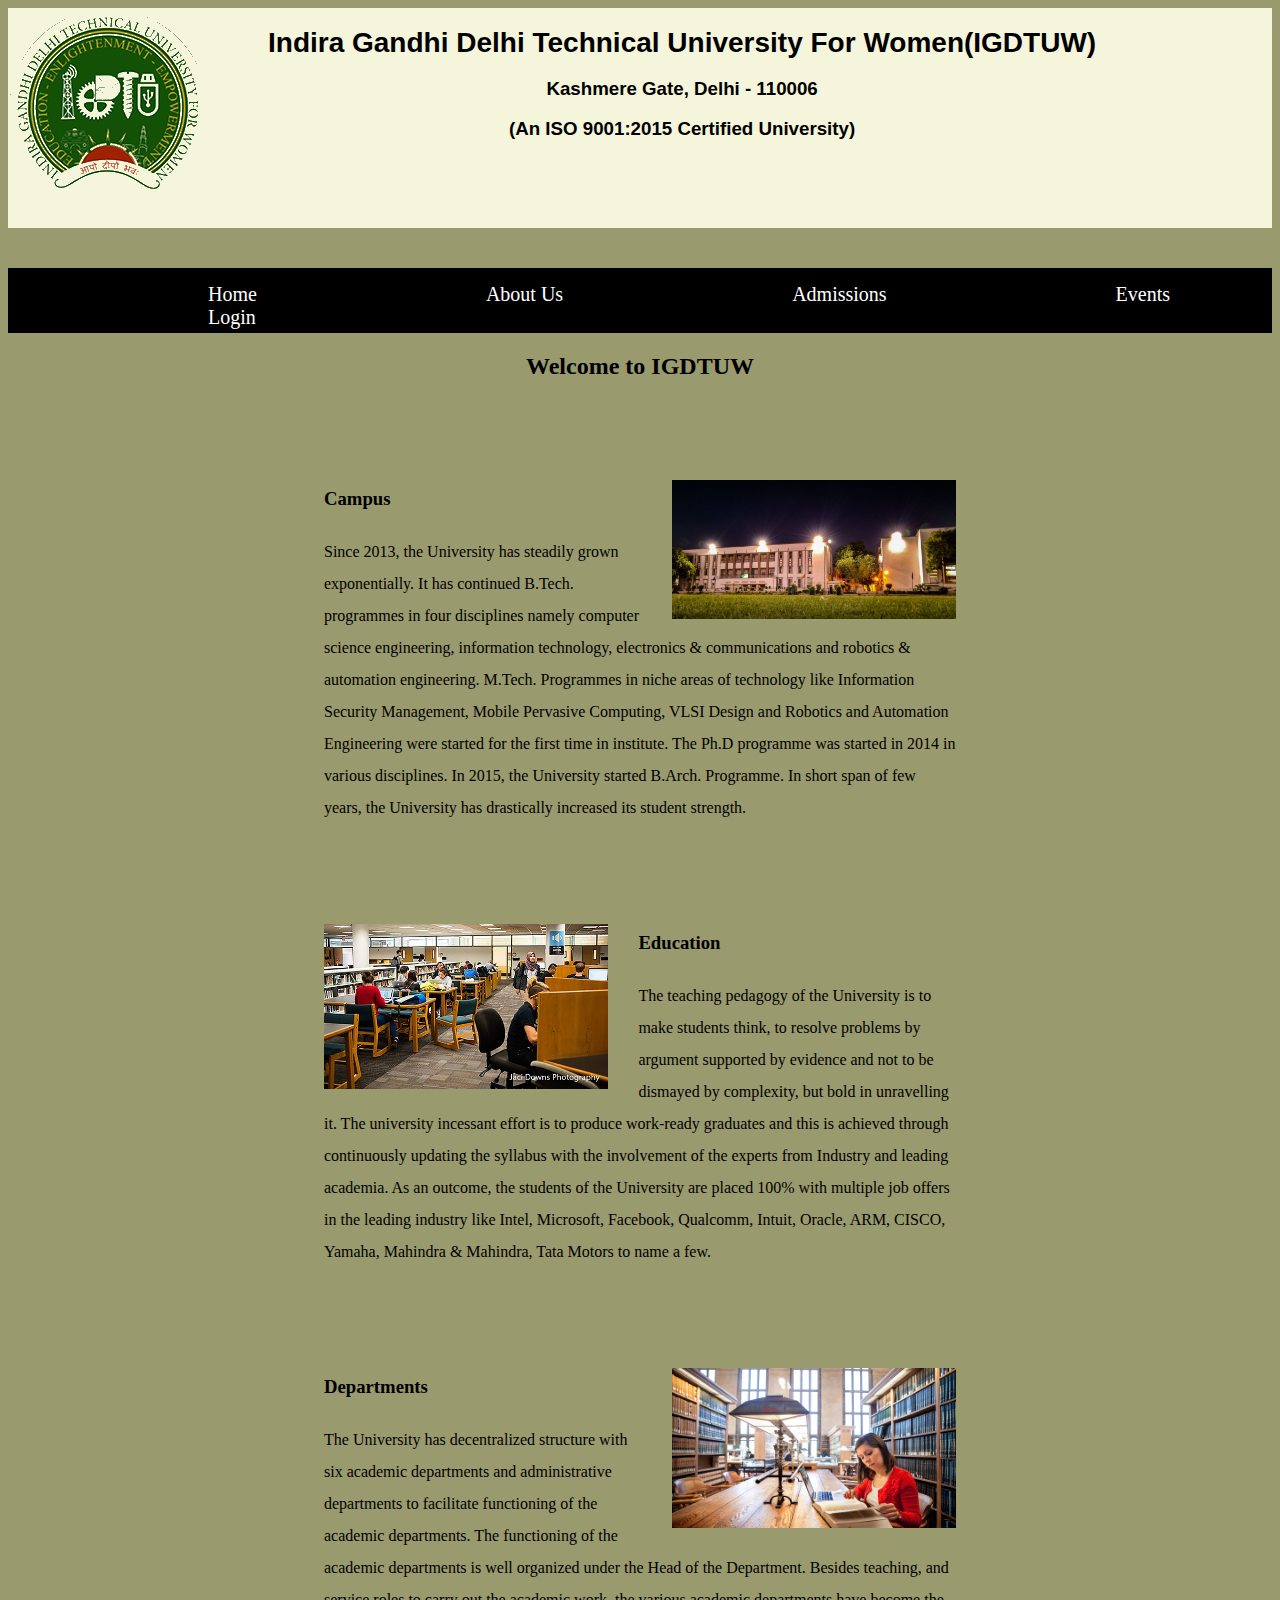
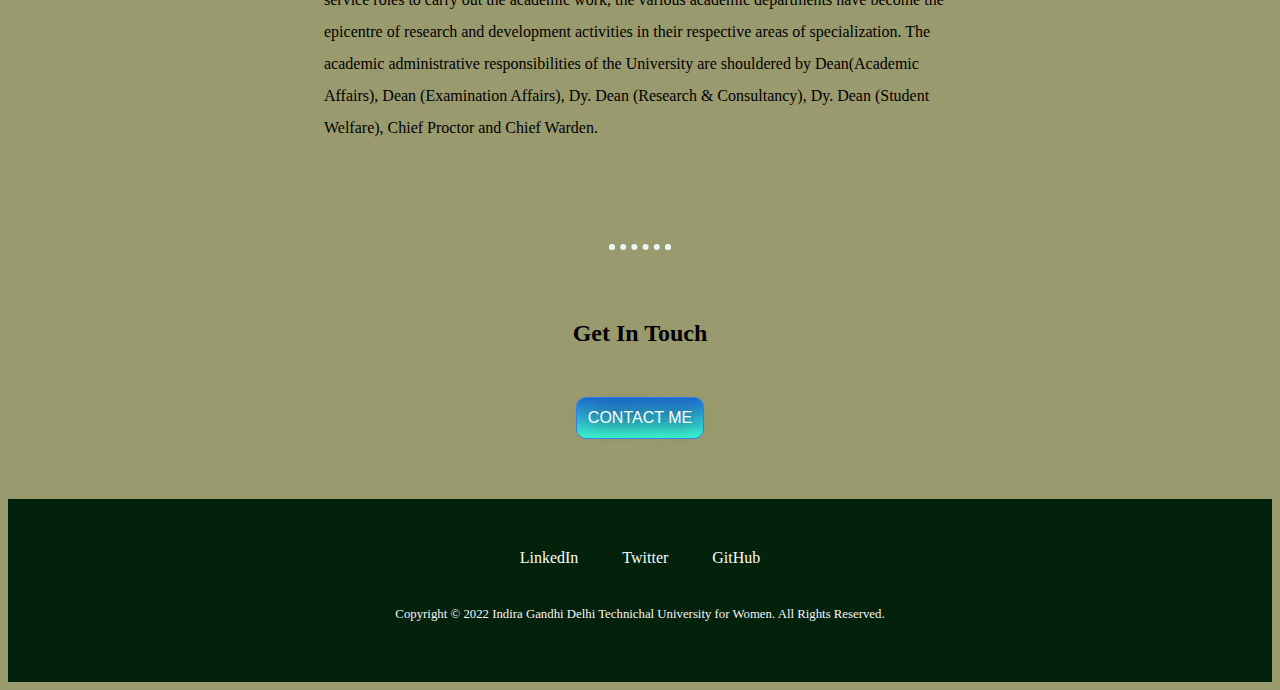
<file: index.html>
<!DOCTYPE html>
<html lang="en">

<head>
    <meta charset="UTF-8">
    <meta http-equiv="X-UA-Compatible" content="IE=edge">
    <meta name="viewport" content="width=device-width, initial-scale=1.0">
    <link rel="stylesheet" href="css/style.css">
    <title>University Website</title>
</head>

<body>
    <div class="flex">
        <div class="one">
            <img src="images/IGDTUW_logo.png" alt="logo">
        </div>
        <div class="two">
            <h1>Indira Gandhi Delhi Technical University For Women(IGDTUW)</h1>
            <h3>Kashmere Gate, Delhi - 110006</h3>
            <h3>(An ISO 9001:2015 Certified University)</h3>
        </div>
    </div>
    <div class="navbar">
        <span><a href="index.html">Home</a></span>
        <span><a href="about.html">About Us</a></span>
        <span><a href="admissions.html">Admissions</a></span>
        <span><a href="gallery.html">Events</a></span>
        <span><a href="login.html">Login</a></span>
    </div>

    <div class="skills">
        <h2>Welcome to IGDTUW</h2>
        <div class="skill-row">
            <img class="tech" src="images/home3.jpeg" alt="">
            <h3>Campus</h3>
            <p>Since 2013, the University has steadily grown exponentially. It has continued B.Tech. programmes in four disciplines namely computer science engineering, information technology, electronics & communications and robotics & automation engineering.
                M.Tech. Programmes in niche areas of technology like Information Security Management, Mobile Pervasive Computing, VLSI Design and Robotics and Automation Engineering were started for the first time in institute. The Ph.D programme was
                started in 2014 in various disciplines. In 2015, the University started B.Arch. Programme. In short span of few years, the University has drastically increased its student strength.</p>
        </div>
        <div class="skill-row">

            <img class="teaching" src="images/home2.jpg" alt="">
            <h3>Education</h3>
            <p>The teaching pedagogy of the University is to make students think, to resolve problems by argument supported by evidence and not to be dismayed by complexity, but bold in unravelling it. The university incessant effort is to produce work-ready
                graduates and this is achieved through continuously updating the syllabus with the involvement of the experts from Industry and leading academia. As an outcome, the students of the University are placed 100% with multiple job offers in
                the leading industry like Intel, Microsoft, Facebook, Qualcomm, Intuit, Oracle, ARM, CISCO, Yamaha, Mahindra & Mahindra, Tata Motors to name a few.</p>
        </div>
        <div class="skill-row">
            <img class="travel" src="images/idx1.jpg" alt="">
            <h3>Departments</h3>
            <p>The University has decentralized structure with six academic departments and administrative departments to facilitate functioning of the academic departments. The functioning of the academic departments is well organized under the Head of
                the Department. Besides teaching, and service roles to carry out the academic work, the various academic departments have become the epicentre of research and development activities in their respective areas of specialization. The academic
                administrative responsibilities of the University are shouldered by Dean(Academic Affairs), Dean (Examination Affairs), Dy. Dean (Research & Consultancy), Dy. Dean (Student Welfare), Chief Proctor and Chief Warden.</p>
        </div>
    </div>
    <hr>
    <div class="contact-me">
        <h2>Get In Touch</h2>
        <a class="btn" href="mailto:shags0915@gmail.com">CONTACT ME</a>
    </div>
    </div>


    <div class="bottom-container">
        <a class="footer-link" href="https://www.linkedin.com/">LinkedIn</a>
        <a class="footer-link" href="https://twitter.com/">Twitter</a>
        <a class="footer-link" href="https://github.com/">GitHub</a>
        <p class="copyright">Copyright © 2022 Indira Gandhi Delhi Technichal University for Women. All Rights Reserved.</p>
    </div>



</body>

</html>
</file>
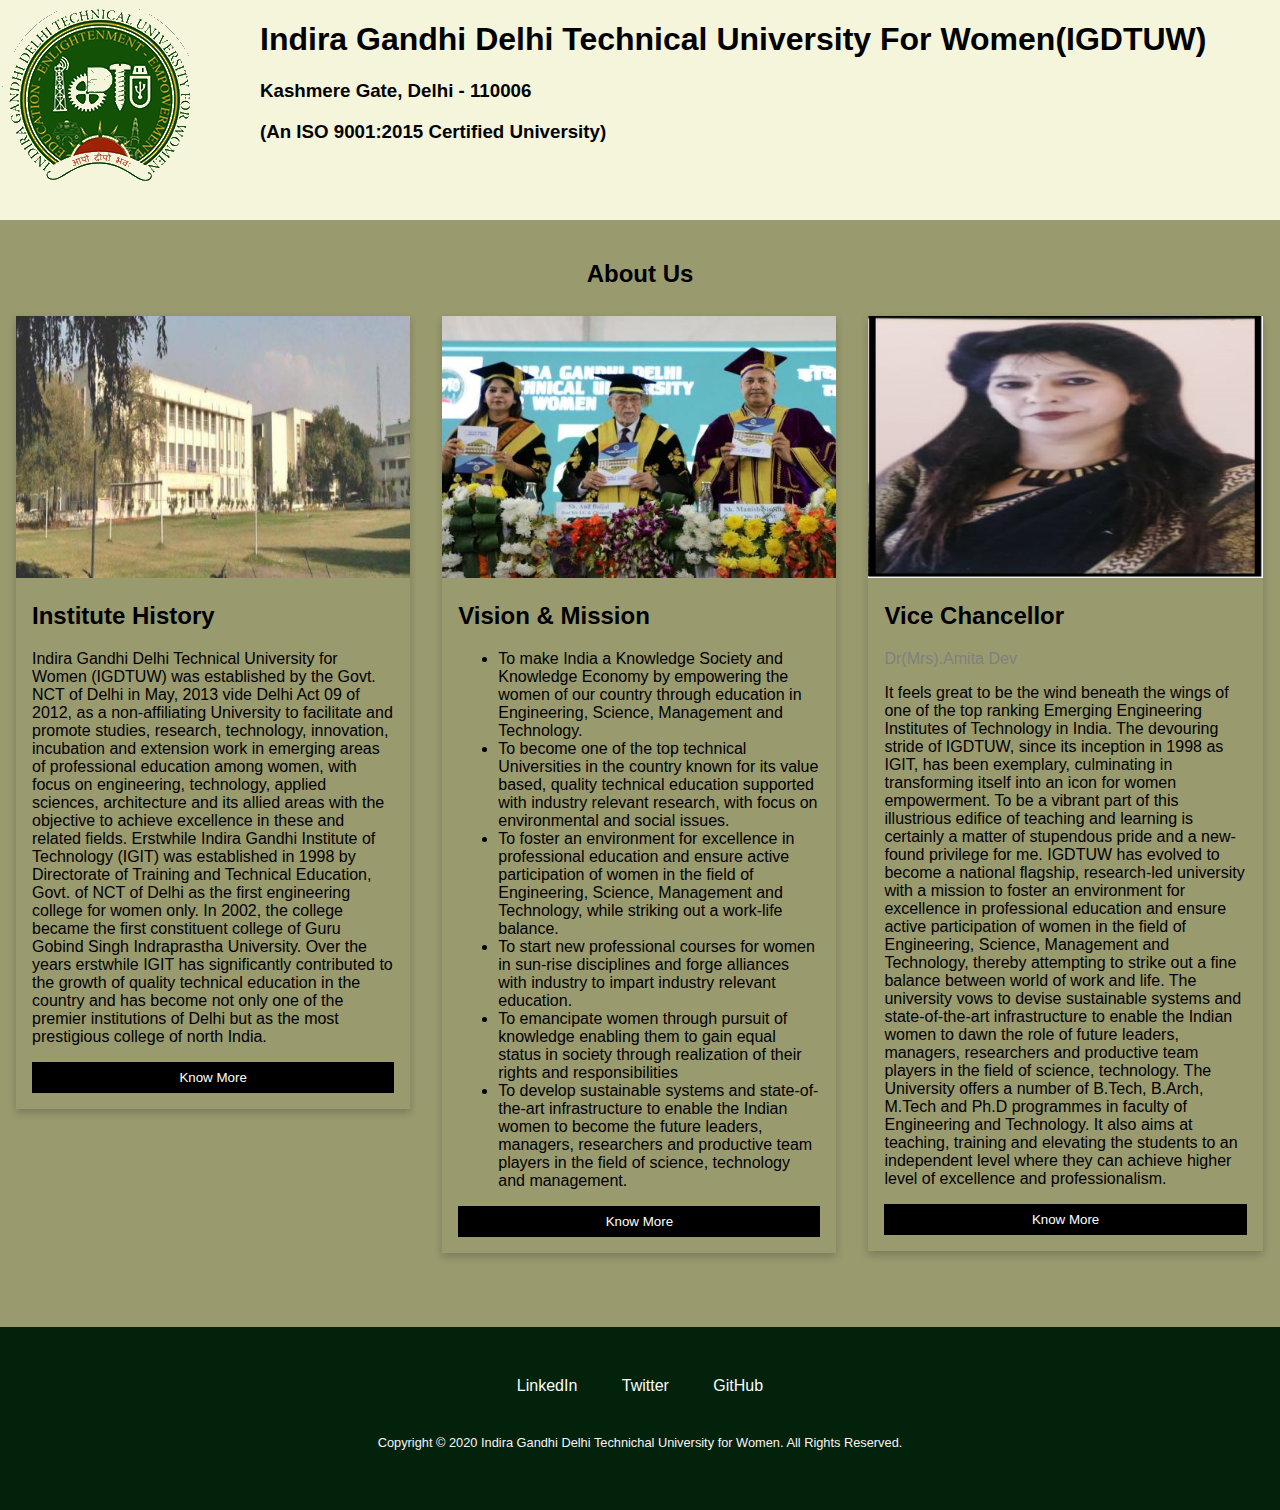
<file: about.html>
<!DOCTYPE html>
<html>

<head>
    <meta name="viewport" content="width=device-width, initial-scale=1">
    <title>About Us</title>
    <style>
        body {
            font-family: Arial, Helvetica, sans-serif;
            margin: 0;
            background-color: #9a9a6f;
        }
        
        html {
            box-sizing: border-box;
        }
        
        *,
        *:before,
        *:after {
            box-sizing: inherit;
        }
        
        .column {
            float: left;
            width: 33.3%;
            margin-bottom: 16px;
            padding: 0 8px;
        }
        
        .card {
            box-shadow: 0 4px 8px 0 rgba(0, 0, 0, 0.2);
            margin: 8px;
        }
        
        .flex {
            margin-bottom: 40px;
            background-color: beige;
            width: 100%;
            height: 220px;
            overflow: auto;
        }
        
        .one {
            margin-bottom: 100px;
            float: left;
        }
        
        .two {
            float: left;
            margin-left: 60px;
        }
        
        .container {
            padding: 0 16px;
        }
        
        .container::after,
        .row::after {
            content: "";
            clear: both;
            display: table;
        }
        
        .title {
            color: grey;
        }
        
        .button {
            border: none;
            outline: 0;
            display: inline-block;
            padding: 8px;
            color: white;
            background-color: #000;
            text-align: center;
            cursor: pointer;
            width: 100%;
        }
        
        .button:hover {
            background-color: #555;
        }
        
        .bottom-container {
            margin-top: 50px;
            background-color: #02220c;
            padding: 50px 0 20px;
            text-align: center;
        }
        
        a {
            color: #f9fdfd;
            margin: 10px 20px;
            text-decoration: none;
        }
        
        a:hover {
            color: #73eaea;
        }
        
        .footer-link {
            margin-bottom: 20px;
        }
        
        .copyright {
            color: #f9f5f6;
            margin: 40px 0;
            font-size: 80%;
        }
        
        @media screen and (max-width: 650px) {
            .column {
                width: 100%;
                display: block;
            }
        }
    </style>
</head>

<body>

    <div class="flex">
        <div class="one">
            <img src="images/IGDTUW_logo.png" alt="logo">
        </div>
        <div class="two">
            <h1>Indira Gandhi Delhi Technical University For Women(IGDTUW)</h1>
            <h3>Kashmere Gate, Delhi - 110006</h3>
            <h3>(An ISO 9001:2015 Certified University)</h3>
        </div>
    </div>
    <h2 style="text-align:center">About Us</h2>
    <div class="row">
        <div class="column">
            <div class="card">
                <img src="images/igdtuw.jpg" alt="Jane" style="width:100%">
                <div class="container">
                    <h2>Institute History</h2>
                    <p>Indira Gandhi Delhi Technical University for Women (IGDTUW) was established by the Govt. NCT of Delhi in May, 2013 vide Delhi Act 09 of 2012, as a non-affiliating University to facilitate and promote studies, research, technology,
                        innovation, incubation and extension work in emerging areas of professional education among women, with focus on engineering, technology, applied sciences, architecture and its allied areas with the objective to achieve excellence
                        in these and related fields. Erstwhile Indira Gandhi Institute of Technology (IGIT) was established in 1998 by Directorate of Training and Technical Education, Govt. of NCT of Delhi as the first engineering college for women only.
                        In 2002, the college became the first constituent college of Guru Gobind Singh Indraprastha University. Over the years erstwhile IGIT has significantly contributed to the growth of quality technical education in the country and
                        has become not only one of the premier institutions of Delhi but as the most prestigious college of north India.
                    </p>
                    <p><button class="button">Know More</button></p>
                </div>
            </div>
        </div>

        <div class="column">
            <div class="card">
                <img src="images/img5.jpg" alt="Mike" style="width:100%">
                <div class="container">
                    <h2>Vision & Mission</h2>
                    <p>
                        <ul>
                            <li>To make India a Knowledge Society and Knowledge Economy by empowering the women of our country through education in Engineering, Science, Management and Technology.</li>
                            <li>To become one of the top technical Universities in the country known for its value based, quality technical education supported with industry relevant research, with focus on environmental and social issues.</li>
                            <li>To foster an environment for excellence in professional education and ensure active participation of women in the field of Engineering, Science, Management and Technology, while striking out a work-life balance.</li>
                            <li>To start new professional courses for women in sun-rise disciplines and forge alliances with industry to impart industry relevant education.</li>
                            <li>To emancipate women through pursuit of knowledge enabling them to gain equal status in society through realization of their rights and responsibilities</li>
                            <li>To develop sustainable systems and state-of-the-art infrastructure to enable the Indian women to become the future leaders, managers, researchers and productive team players in the field of science, technology and management.</li>
                        </ul>
                    </p>
                    <p><button class="button">Know More</button></p>
                </div>
            </div>
        </div>

        <div class="column">
            <div class="card">
                <img src="images/vcmadam1.png" alt="John" style="width:100%">
                <div class="container">
                    <h2>Vice Chancellor</h2>
                    <p class="title">Dr(Mrs).Amita Dev</p>
                    <p>It feels great to be the wind beneath the wings of one of the top ranking Emerging Engineering Institutes of Technology in India. The devouring stride of IGDTUW, since its inception in 1998 as IGIT, has been exemplary, culminating
                        in transforming itself into an icon for women empowerment. To be a vibrant part of this illustrious edifice of teaching and learning is certainly a matter of stupendous pride and a new-found privilege for me. IGDTUW has evolved
                        to become a national flagship, research-led university with a mission to foster an environment for excellence in professional education and ensure active participation of women in the field of Engineering, Science, Management and
                        Technology, thereby attempting to strike out a fine balance between world of work and life. The university vows to devise sustainable systems and state-of-the-art infrastructure to enable the Indian women to dawn the role of future
                        leaders, managers, researchers and productive team players in the field of science, technology. The University offers a number of B.Tech, B.Arch, M.Tech and Ph.D programmes in faculty of Engineering and Technology. It also aims
                        at teaching, training and elevating the students to an independent level where they can achieve higher level of excellence and professionalism.</p>
                    <p><button class="button">Know More</button></p>
                </div>
            </div>
        </div>
    </div>

    <div class="bottom-container">
        <a class="footer-link" href="https://www.linkedin.com/">LinkedIn</a>
        <a class="footer-link" href="https://twitter.com/">Twitter</a>
        <a class="footer-link" href="https://github.com/">GitHub</a>
        <p class="copyright">Copyright © 2020 Indira Gandhi Delhi Technichal University for Women. All Rights Reserved.</p>
    </div>


</body>

</html>
</file>
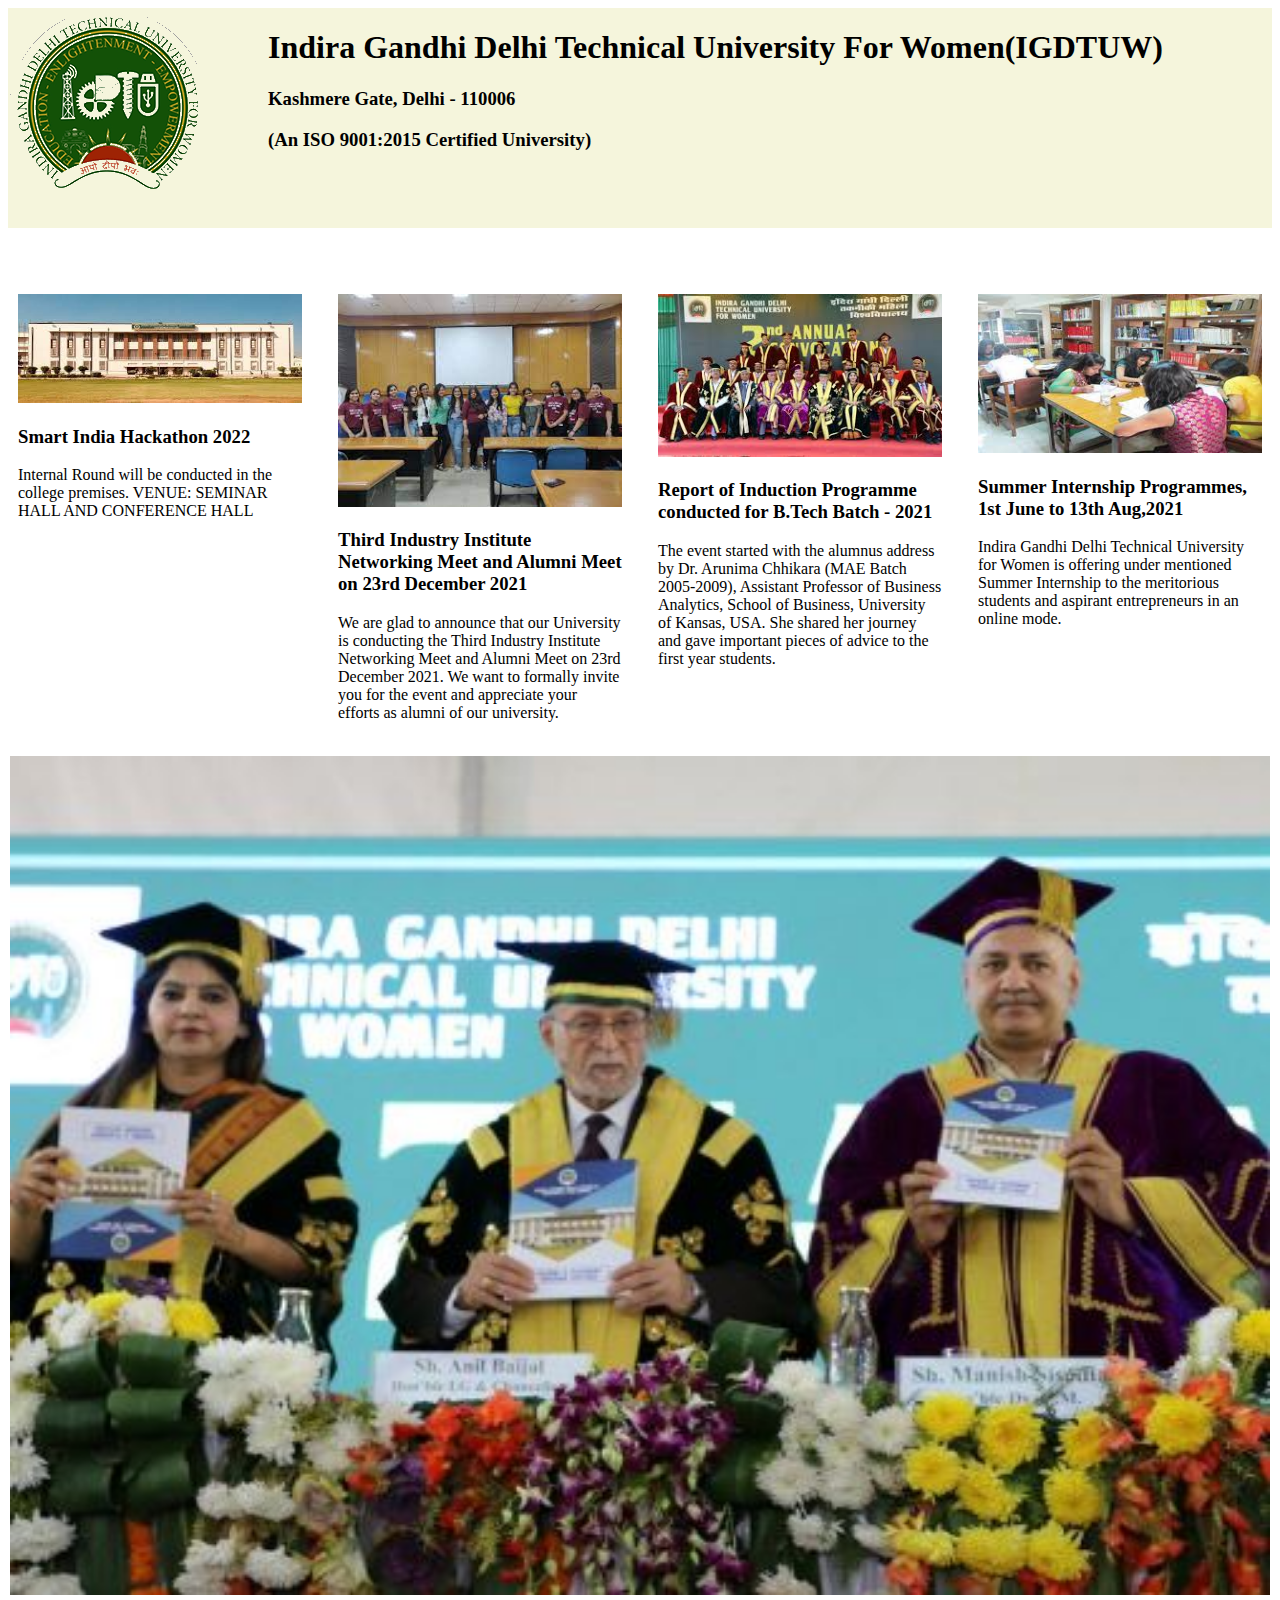
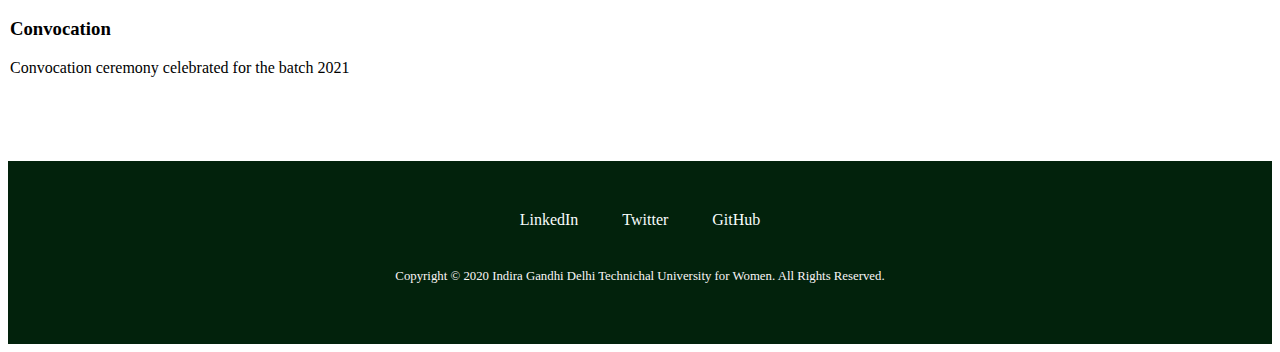
<file: gallery.html>
<!DOCTYPE html>
<html>

<head>
    <meta name="viewport" content="width=device-width, initial-scale=1">
    <title>Gallery</title>
    <style>
        * {
            box-sizing: border-box;
        }
        
        .flex {
            margin-bottom: 40px;
            background-color: beige;
            width: 100%;
            height: 220px;
            overflow: auto;
        }
        
        .one {
            margin-bottom: 100px;
            float: left;
        }
        
        .two {
            float: left;
            margin-left: 60px;
        }
        
        .row {
            margin: 8px -16px;
        }
        
        .row,
        .row>.column {
            padding: 8px;
        }
        
        .column {
            float: left;
            width: 25%;
        }
        
        .row:after {
            content: "";
            display: table;
            clear: both;
        }
        
        .content {
            background-color: white;
            padding: 10px;
        }
        
        .bottom-container {
            margin-top: 50px;
            background-color: #02220c;
            padding: 50px 0 20px;
            text-align: center;
        }
        
        a {
            color: #f9fdfd;
            margin: 10px 20px;
            text-decoration: none;
        }
        
        a:hover {
            color: #73eaea;
        }
        
        .footer-link {
            margin-bottom: 20px;
        }
        
        .copyright {
            color: #f9f5f6;
            margin: 40px 0;
            font-size: 80%;
        }
        
        @media screen and (max-width: 900px) {
            .column {
                width: 50%;
            }
        }
        
        @media screen and (max-width: 600px) {
            .column {
                width: 100%;
            }
        }
    </style>
</head>

<body>

    <div class="flex">
        <div class="one">
            <img src="images/IGDTUW_logo.png" alt="logo">
        </div>
        <div class="two">
            <h1>Indira Gandhi Delhi Technical University For Women(IGDTUW)</h1>
            <h3>Kashmere Gate, Delhi - 110006</h3>
            <h3>(An ISO 9001:2015 Certified University)</h3>
        </div>
    </div>

    <div class="row">
        <div class="column">
            <div class="content">
                <img src="images/img1.jpeg" style="width:100%">
                <h3>Smart India Hackathon 2022</h3>
                <p>Internal Round will be conducted in the college premises. VENUE: SEMINAR HALL AND CONFERENCE HALL</p>
            </div>
        </div>
        <div class="column">
            <div class="content">
                <img src="images/img2.jpeg" style="width:100%">
                <h3>Third Industry Institute Networking Meet and Alumni Meet on 23rd December 2021</h3>
                <p>We are glad to announce that our University is conducting the Third Industry Institute Networking Meet and Alumni Meet on 23rd December 2021. We want to formally invite you for the event and appreciate your efforts as alumni of our university.
                </p>
            </div>
        </div>
        <div class="column">
            <div class="content">
                <img src="images/img3.jpeg" style="width:100%">
                <h3>Report of Induction Programme conducted for B.Tech Batch - 2021</h3>
                <p>The event started with the alumnus address by Dr. Arunima Chhikara (MAE Batch 2005-2009), Assistant Professor of Business Analytics, School of Business, University of Kansas, USA. She shared her journey and gave important pieces of advice
                    to the first year students.</p>
            </div>
        </div>
        <div class="column">
            <div class="content">
                <img src="images/img4.jpeg" style="width:100%">
                <h3>Summer Internship Programmes, 1st June to 13th Aug,2021</h3>
                <p>Indira Gandhi Delhi Technical University for Women is offering under mentioned Summer Internship to the meritorious students and aspirant entrepreneurs in an online mode.</p>
            </div>
        </div>


        <div class="content">
            <img src="images/img5.jpg" style="width:100%">
            <h3>Convocation</h3>
            <p>Convocation ceremony celebrated for the batch 2021</p>

        </div>


    </div>

    <div class="bottom-container">
        <a class="footer-link" href="https://www.linkedin.com/">LinkedIn</a>
        <a class="footer-link" href="https://twitter.com/">Twitter</a>
        <a class="footer-link" href="https://github.com/">GitHub</a>
        <p class="copyright">Copyright © 2020 Indira Gandhi Delhi Technichal University for Women. All Rights Reserved.</p>
    </div>

</body>

</html>
</file>
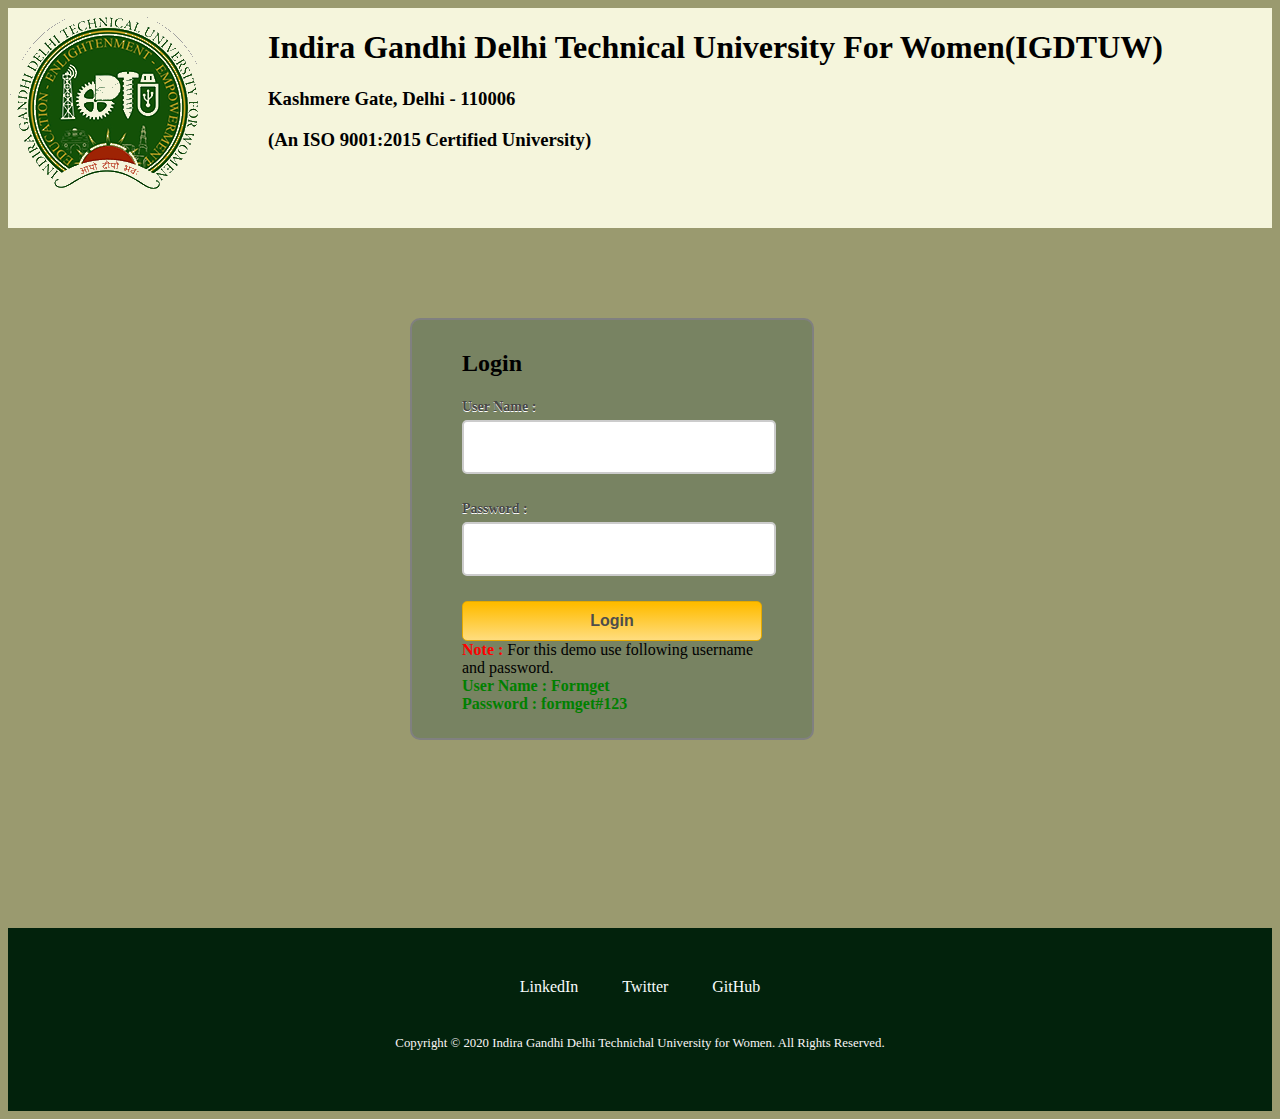
<file: login.html>
<!DOCTYPE html>
<html lang="en">
<head>
    <meta charset="UTF-8">
    <meta http-equiv="X-UA-Compatible" content="IE=edge">
    <meta name="viewport" content="width=device-width, initial-scale=1.0">
    <title>Login</title>
    <link rel="stylesheet" type="text/css" href="css/style1.css"/> 
<script src="login.js"></script>
</head>
<body>
    <div class="flex">
        <div class="one">
            <img src="images/IGDTUW_logo.png" alt="logo">
        </div>
        <div class="two">
            <h1>Indira Gandhi Delhi Technical University For Women(IGDTUW)</h1>
            <h3>Kashmere Gate, Delhi - 110006</h3>
            <h3>(An ISO 9001:2015 Certified University)</h3> 
        </div>
    </div>
    <div class="container">
        <div class="main">
            <h2>Login</h2>
            <form id="form_id" method="post" name="myform">
                <label>User Name :</label>
                <input type="text" name="username" id="username"/>
                <label>Password :</label>
                <input type="password" name="password" id="password"/>
                <input type="button" value="Login" id="submit" onclick="validate()"/>
            </form>
            <span><b class="note">Note : </b>For this demo use following username and password. <br/><b class="valid">User Name : Formget<br/>Password : formget#123</b></span>
        </div>
    </div>

    <div class="bottom-container">
        <a class="footer-link" href="https://www.linkedin.com/">LinkedIn</a>
        <a class="footer-link" href="https://twitter.com/">Twitter</a>
        <a class="footer-link" href="https://github.com/">GitHub</a>
        <p class="copyright">Copyright © 2020 Indira Gandhi Delhi Technichal University for Women. All Rights Reserved.</p>
    </div>

</body>
</html>
</file>
<file: css/style.css>
body {
    background-color: #9a9a6f;
}

.flex {
    margin-bottom: 40px;
    background-color: beige;
    width: 100%;
    height: 220px;
    overflow: auto;
}

.one {
    margin-bottom: 100px;
    float: left;
}

.two {
    float: left;
    margin-left: 60px;
}

.two h1 {
    font-family: 'Source Sans Pro', sans-serif;
    font-weight: bold;
    text-decoration-color: #135107;
    font-size: 28px;
}

.two h3 {
    text-align: center;
    font-family: 'Source Sans Pro', sans-serif;
}

.navbar {
    background-color: black;
    width: 100%;
    height: 50px;
    padding-top: 15px;
}

.navbar a {
    color: white;
    font-size: 20px;
    padding-right: 5px;
}

span:before {
    content: " ";
    display: inline-block;
    width: 180px;
}

.skills h2 {
    text-align: center;
}

.skill-row {
    margin: 100px auto 100px auto;
    width: 50%;
    text-align: left;
    line-height: 2;
}

.travel {
    float: right;
    margin-left: 30px;
    /*clear:left*/
    width: 45%;
}

.teaching {
    float: left;
    margin-right: 30px;
    width: 45%;
}

.tech {
    float: right;
    margin-left: 30px;
    width: 45%;
}

.contact-me {
    text-align: center;
}

.btn {
    margin-top: 30px;
    background: #3DF6CB;
    background-image: -webkit-linear-gradient(top, #3DF6CB, #1E6CD0);
    background-image: -moz-linear-gradient(top, #3DF6CB, #1E6CD0);
    background-image: -ms-linear-gradient(top, #3DF6CB, #1E6CD0);
    background-image: -o-linear-gradient(top, #3DF6CB, #1E6CD0);
    background-image: -webkit-linear-gradient(bottom, #3DF6CB, #1E6CD0);
    -webkit-border-radius: 10px;
    -moz-border-radius: 10px;
    border-radius: 10px;
    color: #FFFFFF;
    font-family: Arial;
    font-size: 16px;
    font-weight: 200;
    padding: 11px;
    text-shadow: 1px 1px 20px #000000;
    border: solid #337FED 1px;
    text-decoration: none;
    display: inline-block;
    cursor: pointer;
    text-align: center;
}

.btn:hover {
    border: solid #33E4ED 1px;
    background: #1ED053;
    background-image: -webkit-linear-gradient(top, #1ED053, #3DF6F6);
    background-image: -moz-linear-gradient(top, #1ED053, #3DF6F6);
    background-image: -ms-linear-gradient(top, #1ED053, #3DF6F6);
    background-image: -o-linear-gradient(top, #1ED053, #3DF6F6);
    background-image: -webkit-linear-gradient(bottom, #1ED053, #3DF6F6);
    -webkit-border-radius: 20px;
    -moz-border-radius: 20px;
    border-radius: 20px;
    text-decoration: none;
}

.bottom-container {
    margin-top: 50px;
    background-color: #02220c;
    padding: 50px 0 20px;
    text-align: center;
}

hr {
    border: dotted #EAF6F6 6px;
    border-bottom: none;
    width: 4%;
    margin: 70px auto;
}

a {
    color: #f9fdfd;
    margin: 10px 20px;
    text-decoration: none;
}

a:hover {
    color: #73eaea;
}

.footer-link {
    margin-bottom: 20px;
}

.copyright {
    color: #f9f5f6;
    margin: 40px 0;
    font-size: 80%;
}
</file>
<file: css/style1.css>
body {
    background-color: #9a9a6f;
}

.flex {
    margin-bottom: 40px;
    background-color: beige;
    width: 100%;
    height: 220px;
    overflow: auto;
}

.one {
    margin-bottom: 100px;
    float: left;
}

.two {
    float: left;
    margin-left: 60px;
}

div.container {
    width: 900px;
    height: 610px;
    margin: 35px auto;
    font-family: 'Raleway', sans-serif;
}

div.main {
    width: 300px;
    padding: 10px 50px 25px;
    border: 2px solid gray;
    border-radius: 10px;
    font-family: raleway;
    float: left;
    margin-top: 50px;
    margin-left: 220px;
    background-color: rgb(120, 131, 98);
}

input[type=text],
input[type=password] {
    width: 100%;
    height: 40px;
    padding: 5px;
    margin-bottom: 25px;
    margin-top: 5px;
    border: 2px solid #ccc;
    color: #4f4f4f;
    font-size: 16px;
    border-radius: 5px;
}

label {
    color: #464646;
    text-shadow: 0 1px 0 #fff;
    font-size: 14px;
    font-weight: bold;
}

center {
    font-size: 32px;
}

.note {
    color: red;
}

.valid {
    color: green;
}

.back {
    text-decoration: none;
    border: 1px solid rgb(0, 143, 255);
    background-color: rgb(0, 214, 255);
    padding: 3px 20px;
    border-radius: 2px;
    color: black;
}

input[type=button] {
    font-size: 16px;
    background: linear-gradient(#ffbc00 5%, #ffdd7f 100%);
    border: 1px solid #e5a900;
    color: #4E4D4B;
    font-weight: bold;
    cursor: pointer;
    width: 100%;
    border-radius: 5px;
    padding: 10px 0;
    outline: none;
}

input[type=button]:hover {
    background: linear-gradient(#ffdd7f 5%, #ffbc00 100%);
}

.bottom-container {
    margin-top: 50px;
    background-color: #02220c;
    padding: 50px 0 20px;
    text-align: center;
}

a {
    color: #f9fdfd;
    margin: 10px 20px;
    text-decoration: none;
}

a:hover {
    color: #73eaea;
}

.footer-link {
    margin-bottom: 20px;
}

.copyright {
    color: #f9f5f6;
    margin: 40px 0;
    font-size: 80%;
}
</file>
